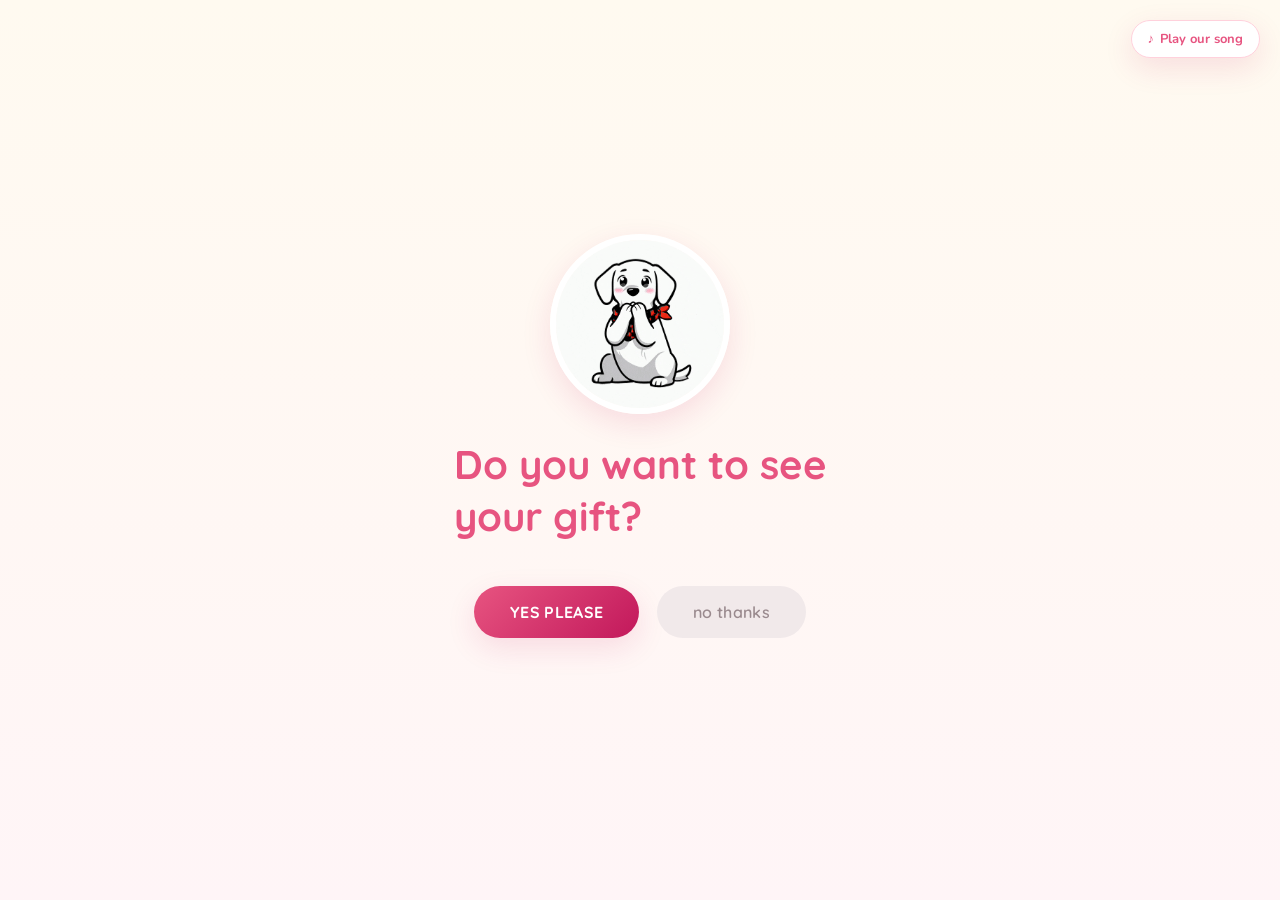
<file: index.html>
<!DOCTYPE html>
<html lang="en">
<head>
<meta charset="UTF-8">
<meta name="viewport" content="width=device-width, initial-scale=1.0">
<title>For You 💌</title>
<meta name="description" content="A little something I made just for you.">
<meta name="theme-color" content="#ffb6c1">
<link rel="icon" href="data:image/svg+xml,<svg xmlns=%22http://www.w3.org/2000/svg%22 viewBox=%220 0 100 100%22><text y=%22.9em%22 font-size=%2290%22>💗</text></svg>">

<meta property="og:type" content="website">
<meta property="og:title" content="I made you something 💌">
<meta property="og:description" content="Tap to open your gift.">
<meta property="og:image" content="https://placehold.co/1200x630/ffd1dc/c2185b?font=quicksand&text=A+little+gift+for+you+%F0%9F%92%97">
<meta name="twitter:card" content="summary_large_image">
<meta name="twitter:title" content="I made you something 💌">
<meta name="twitter:description" content="Tap to open your gift.">
<meta name="twitter:image" content="https://placehold.co/1200x630/ffd1dc/c2185b?font=quicksand&text=A+little+gift+for+you+%F0%9F%92%97">

<link rel="preconnect" href="https://fonts.googleapis.com">
<link rel="preconnect" href="https://fonts.gstatic.com" crossorigin>
<link href="https://fonts.googleapis.com/css2?family=Caveat:wght@500;600;700&family=Nunito:wght@400;500;600;700;800&family=Quicksand:wght@500;600;700&display=swap" rel="stylesheet">
<link rel="stylesheet" href="style.css">
</head>
<body>

<div class="hearts-bg" id="heartsBg" aria-hidden="true"></div>

<div class="app">

  <section id="landing-screen" class="screen active">
    <button class="song-btn" id="songBtn" type="button">
      <span class="song-icon">♪</span> <span class="song-label">Play our song</span>
    </button>

    <div class="landing-content">
      <img class="blushing-animal" src="/Fun Love GIF by FlannelGo.gif" alt="A blushing cartoon animal, placeholder — swap for your own!">
      <h1 class="landing-question">Do you want to see<br>your gift?</h1>

      <div class="landing-buttons" id="landingButtons">
        <button class="btn btn-yes" id="yesBtn" type="button">YES PLEASE</button>
        <button class="btn btn-no" id="noBtn" type="button">no thanks</button>
      </div>
    </div>
  </section>

  <section id="menu-screen" class="screen">
    <div class="menu-content">
      <h1 class="page-title">Made just for you</h1>
      <p class="page-subtitle">Tap a card to open your surprise</p>

      <div class="card-grid">
        <button class="menu-card" data-target="memories-screen" type="button">
          <span class="menu-card-icon">📷</span>
          <span class="menu-card-label">Captured Memories</span>
        </button>
        <button class="menu-card" data-target="letter-screen" type="button">
          <span class="menu-card-icon">💌</span>
          <span class="menu-card-label">Love Letter</span>
        </button>
        <button class="menu-card" data-target="flowers-screen" type="button">
          <span class="menu-card-icon">💐</span>
          <span class="menu-card-label">Flowers</span>
        </button>
      </div>
    </div>
  </section>

  <section id="flowers-screen" class="screen">
    <div class="page-content">
      <h1 class="page-title">A Bouquet Just for You</h1>

      <div class="bouquet-wrap">
        <img class="bouquet-img" src="/tulip bouqet.png" alt="A bouquet of flowers, placeholder — swap for your own photo!">

        <div class="sticky-note note-1">You make my world brighter</div>
        <div class="sticky-note note-2">Watching you smile is my favorite thing in the world</div>
        <div class="sticky-note note-3">Loving you is the best thing I've ever done</div>
        <div class="sticky-note note-4">With you, everything feels right</div>
      </div>

      <button class="home-btn" data-target="menu-screen" type="button">🏠 Home</button>
    </div>
  </section>

  <section id="memories-screen" class="screen">
    <div class="page-content">
      <h1 class="page-title">Captured memories</h1>

      <div class="polaroid-wrap">
        <svg class="hand-arrow" width="90" height="70" viewBox="0 0 90 70" aria-hidden="true">
          <path d="M5 8 C 30 5, 55 20, 78 42" stroke="#c2185b" stroke-width="2.5" fill="none" stroke-linecap="round" stroke-dasharray="4 5"/>
          <path d="M62 40 L 80 46 L 74 26" stroke="#c2185b" stroke-width="2.5" fill="none" stroke-linecap="round" stroke-linejoin="round"/>
        </svg>
        <span class="arrow-label">Your pics here</span>

        <div class="polaroid-grid">
          <figure class="polaroid p1"><img src="/finals.jpeg" alt="Memory placeholder 1"><figcaption>us :)</figcaption></figure>
          <figure class="polaroid p2"><img src="/ipl.jpeg" alt="Memory placeholder 2"><figcaption>that day</figcaption></figure>
          <figure class="polaroid p3"><img src="/bachpan.jpeg" alt="Memory placeholder 3"><figcaption>my favorite</figcaption></figure>
          <figure class="polaroid p4"><img src="/man filter kiss.jpeg" alt="Memory placeholder 4"><figcaption>silly us</figcaption></figure>
          <figure class="polaroid p5"><img src="/gmeet.jpeg" alt="Memory placeholder 5"><figcaption>&lt;3</figcaption></figure>
          <figure class="polaroid p8"><img src="/best.jpeg" alt="Memory placeholder 6"><figcaption>lately</figcaption></figure>
        </div>
      </div>

      <button class="home-btn" data-target="menu-screen" type="button">🏠 Home</button>
    </div>
  </section>

  <section id="letter-screen" class="screen">
    <div class="page-content">
      <div class="letter-card">
        <span class="letter-corner tl">🌸</span>
        <span class="letter-corner tr">🌸</span>
        <span class="letter-corner bl">🌸</span>
        <span class="letter-corner br">🌸</span>

        <p class="letter-greeting">Pookie Bear,</p>
        <p class="letter-para">I don't think I've ever told you just how much you mean to me, so I wanted to put it somewhere you could keep a little corner of the internet that's just for you.</p>
        <p class="letter-para">Every ordinary day feels a little better with you in it. The small things, the inside jokes, the quiet moments where nothing needs to be said that's where I love you the most.</p>
        <p class="letter-para">Thank you for being patient with me, for choosing me, and for making every moment feel special.💖</p>
        <p class="letter-para">This is just a small gift, but it comes with everything I have.</p>
        <p class="letter-signoff">With all my love,<br>— Titli</p>
      </div>

      <button class="home-btn" data-target="menu-screen" type="button">🏠 Home</button>
    </div>
  </section>

</div>

<audio id="bgSong" loop></audio>

<script src="script.js"></script>
</body>
</html>
</file>
<file: style.css>
/* ===================================================
   Digital Gift — styles
   Palette: blush #ffd1dc · pink #ffb6c1 · cream #fffaf0
            accent #c2185b · text #6b5b5f
=================================================== */

:root{
  --blush: #ffd1dc;
  --pink: #ffb6c1;
  --cream: #fffaf0;
  --accent: #c2185b;
  --accent-soft: #e75480;
  --text: #6b5b5f;
  --text-soft: #9a8a8e;
  --shadow: 0 10px 30px rgba(194, 24, 91, 0.12);
  --radius: 22px;
}

*{ box-sizing: border-box; }

@media (prefers-reduced-motion: reduce){
  *, *::before, *::after{
    animation-duration: 0.001ms !important;
    animation-iteration-count: 1 !important;
    transition-duration: 0.001ms !important;
  }
}

html, body{
  margin: 0;
  min-height: 100%;
  background: linear-gradient(180deg, var(--cream) 0%, #fff5f7 100%);
  color: var(--text);
  font-family: 'Nunito', sans-serif;
  overflow-x: hidden;
}

h1, h2{
  font-family: 'Quicksand', sans-serif;
  font-weight: 700;
  color: var(--accent-soft);
  margin: 0 0 8px;
}

button{ font-family: inherit; cursor: pointer; }
input{ font-family: inherit; }

/* ---------- floating hearts background ---------- */
.hearts-bg{
  position: fixed;
  inset: 0;
  pointer-events: none;
  overflow: hidden;
  z-index: 0;
}
.hearts-bg .heart{
  position: absolute;
  bottom: -10%;
  color: var(--pink);
  opacity: 0.55;
  font-size: 22px;
  animation: floatUp linear infinite;
  will-change: transform;
}
@keyframes floatUp{
  0%   { transform: translateY(0) translateX(0) rotate(0deg); opacity: 0; }
  10%  { opacity: 0.6; }
  90%  { opacity: 0.5; }
  100% { transform: translateY(-115vh) translateX(20px) rotate(25deg); opacity: 0; }
}

/* ---------- app shell / screens ---------- */
.app{
  position: relative;
  z-index: 1;
  min-height: 100vh;
}

.screen{
  display: none;
  min-height: 100vh;
  width: 100%;
  padding: 32px 20px 56px;
  align-items: center;
  justify-content: center;
}
.screen.active{
  display: flex;
  animation: screenIn 0.55s ease both;
}
@keyframes screenIn{
  from{ opacity: 0; transform: translateY(14px); }
  to{ opacity: 1; transform: translateY(0); }
}

.page-content{
  width: 100%;
  max-width: 640px;
  display: flex;
  flex-direction: column;
  align-items: center;
  text-align: center;
}

.page-title{
  font-size: clamp(28px, 6vw, 38px);
}
.page-subtitle{
  color: var(--text-soft);
  font-size: 16px;
  margin: 0 0 28px;
}

/* ---------- shared buttons ---------- */
.btn{
  border: none;
  border-radius: 999px;
  padding: 16px 36px;
  font-family: 'Quicksand', sans-serif;
  font-weight: 700;
  font-size: 16px;
  letter-spacing: 0.02em;
  box-shadow: var(--shadow);
  transition: transform 0.2s ease, box-shadow 0.2s ease, background 0.2s ease;
}
.btn:active{ transform: scale(0.97); }

.btn-yes{
  background: linear-gradient(135deg, var(--accent-soft), var(--accent));
  color: #fff;
}
.btn-yes:hover{
  transform: translateY(-2px) scale(1.03);
  box-shadow: 0 14px 34px rgba(194,24,91,0.22);
}

.btn-no{
  background: #f1e9ea;
  color: var(--text-soft);
  border-radius: 999px;
  padding: 16px 36px;
  font-weight: 600;
  box-shadow: none;
  position: relative;
  transition: transform 0.15s ease, left 0.15s ease, top 0.15s ease;
}

.home-btn{
  margin-top: 36px;
  background: #fff;
  color: var(--accent-soft);
  border: 2px solid var(--blush);
  border-radius: 999px;
  padding: 10px 24px;
  font-weight: 700;
  font-family: 'Quicksand', sans-serif;
  transition: transform 0.2s ease, background 0.2s ease;
}
.home-btn:hover{
  background: var(--blush);
  transform: translateY(-2px);
}

/* =====================================================
   1. LANDING
===================================================== */
#landing-screen{
  position: relative;
}
.song-btn{
  position: absolute;
  top: 20px;
  right: 20px;
  background: #fff;
  border: 1px solid var(--blush);
  color: var(--accent-soft);
  border-radius: 999px;
  padding: 9px 16px;
  font-size: 13px;
  font-weight: 700;
  display: flex;
  align-items: center;
  gap: 6px;
  box-shadow: var(--shadow);
  z-index: 5;
  transition: transform 0.2s ease;
}
.song-btn:hover{ transform: scale(1.05); }
.song-btn.playing .song-icon{ animation: bob 0.6s ease-in-out infinite; }
@keyframes bob{
  0%, 100%{ transform: translateY(0); }
  50%{ transform: translateY(-3px); }
}

.landing-content{
  display: flex;
  flex-direction: column;
  align-items: center;
  gap: 10px;
}

.blushing-animal{
  width: 180px;
  height: 180px;
  border-radius: 50%;
  object-fit: cover;
  box-shadow: var(--shadow);
  border: 6px solid #fff;
  margin-bottom: 8px;
  animation: pop 0.7s ease both;
}
@keyframes pop{
  0%{ transform: scale(0.6); opacity: 0; }
  70%{ transform: scale(1.06); opacity: 1; }
  100%{ transform: scale(1); }
}

.landing-question{
  font-size: clamp(26px, 7vw, 40px);
  line-height: 1.3;
  margin: 6px 0 30px;
}

.landing-buttons{
  position: relative;
  display: flex;
  gap: 18px;
  align-items: center;
  justify-content: center;
  min-height: 60px;
  width: 100%;
  max-width: 420px;
}

/* =====================================================
   2. MENU
===================================================== */
.menu-content{ width: 100%; max-width: 480px; text-align: center; }

.card-grid{
  display: grid;
  grid-template-columns: 1fr 1fr;
  gap: 18px;
  margin-top: 10px;
}

.menu-card{
  background: #fff;
  border: none;
  border-radius: var(--radius);
  aspect-ratio: 1 / 1;
  display: flex;
  flex-direction: column;
  align-items: center;
  justify-content: center;
  gap: 10px;
  box-shadow: var(--shadow);
  transition: transform 0.25s ease, box-shadow 0.25s ease;
}
.menu-card:hover{
  transform: scale(1.05) translateY(-2px);
  box-shadow: 0 16px 36px rgba(194,24,91,0.2);
}
.menu-card-icon{ font-size: 40px; }
.menu-card-label{
  font-family: 'Quicksand', sans-serif;
  font-weight: 700;
  color: var(--accent-soft);
  font-size: 15px;
}
.menu-card:nth-child(3) {
  grid-column: 1 / -1;
  justify-self: center;
  width: calc(50% - 9px);
}

/* =====================================================
   3. FLOWERS
===================================================== */
.bouquet-wrap{
  position: relative;
  width: 100%;
  max-width: 420px;
  display: flex;
  align-items: center;
  justify-content: center;
  margin: 12px 0 8px;
}
.bouquet-img{
  width: 100%;
  max-width: 340px;
  border-radius: var(--radius);
  box-shadow: var(--shadow);
}

.sticky-note{
  position: absolute;
  background: var(--cream);
  border: 1px solid var(--blush);
  border-radius: 14px;
  padding: 12px 14px;
  font-family: 'Caveat', cursive;
  font-size: 19px;
  color: var(--accent);
  width: 150px;
  box-shadow: var(--shadow);
  animation: sway 5s ease-in-out infinite;
}
.note-1{ top: -18px; left: -30px; transform: rotate(-8deg); animation-delay: 0s; }
.note-2{ top: -10px; right: -34px; transform: rotate(6deg); animation-delay: 0.6s; }
.note-3{ bottom: -6px; left: -42px; transform: rotate(5deg); animation-delay: 1.2s; }
.note-4{ bottom: -20px; right: -28px; transform: rotate(-6deg); animation-delay: 1.8s; }
@keyframes sway{
  0%, 100%{ transform: translateY(0) rotate(var(--r, 0deg)); }
  50%{ transform: translateY(-6px) rotate(var(--r, 0deg)); }
}

@media (max-width: 560px){
  .bouquet-wrap{
    flex-direction: column;
    max-width: 320px;
  }
  .sticky-note{
    position: static;
    width: 100%;
    margin: 8px 0;
    transform: none !important;
  }
  .bouquet-img{ order: -1; margin-bottom: 14px; }
}

/* =====================================================
   4. MEMORIES / POLAROIDS
===================================================== */
.polaroid-wrap{
  position: relative;
  width: 100%;
  padding-top: 30px;
}
.hand-arrow{
  position: absolute;
  top: -18px;
  left: 6px;
}
.arrow-label{
  position: absolute;
  top: -6px;
  left: 92px;
  font-family: 'Caveat', cursive;
  font-size: 22px;
  color: var(--accent);
  transform: rotate(-4deg);
}

.polaroid-grid{
  display: flex;
  flex-wrap: wrap;
  justify-content: center;
  gap: 22px 16px;
  padding: 26px 6px 6px;
  max-width: 480px; 
  margin: 0 auto;   
}

.polaroid{
  background: #fff;
  padding: 10px 10px 26px;
  border-radius: 6px;
  box-shadow: var(--shadow);
  width: 140px;
  margin: 0;
  transition: transform 0.25s ease, box-shadow 0.25s ease;
}
.polaroid img{
  width: 100%;
  aspect-ratio: 1/1;
  object-fit: cover;
  display: block;
  border-radius: 2px;
}
.polaroid figcaption{
  font-family: 'Caveat', cursive;
  font-size: 17px;
  color: var(--text);
  text-align: center;
  padding-top: 8px;
}
.polaroid:hover{
  transform: scale(1.08) rotate(0deg) !important;
  box-shadow: 0 18px 30px rgba(194,24,91,0.22);
  z-index: 2;
}
.p1{ transform: rotate(-6deg); }
.p2{ transform: rotate(4deg); margin-top: 14px; }
.p3{ transform: rotate(-3deg); }
.p4{ transform: rotate(7deg); margin-top: 22px; }
.p5{ transform: rotate(-8deg); margin-top: 6px; }
.p6{ transform: rotate(3deg); }
.p7{ transform: rotate(-4deg); margin-top: 16px; }
.p8{ transform: rotate(6deg); }

/* =====================================================
   5. LOVE LETTER
===================================================== */
.letter-card{
  position: relative;
  background: #fff;
  border: 2px dashed var(--blush);
  border-radius: var(--radius);
  box-shadow: var(--shadow);
  padding: 42px 30px;
  max-width: 520px;
  text-align: left;
}
.letter-corner{
  position: absolute;
  font-size: 26px;
}
.tl{ top: -14px; left: -14px; }
.tr{ top: -14px; right: -14px; transform: scaleX(-1); }
.bl{ bottom: -14px; left: -14px; transform: scaleY(-1); }
.br{ bottom: -14px; right: -14px; transform: scale(-1); }

.letter-greeting{
  font-family: 'Caveat', cursive;
  font-size: 30px;
  color: var(--accent);
  margin: 0 0 14px;
}
.letter-para{
  font-size: 16px;
  line-height: 1.7;
  color: var(--text);
  margin: 0 0 14px;
}
.letter-signoff{
  font-family: 'Caveat', cursive;
  font-size: 26px;
  color: var(--accent);
  text-align: right;
  margin-top: 20px;
}

/* ---------- responsive tweaks ---------- */
@media (max-width: 420px){
  .card-grid{ gap: 14px; }
  .polaroid{ width: 120px; }
}
</file>
